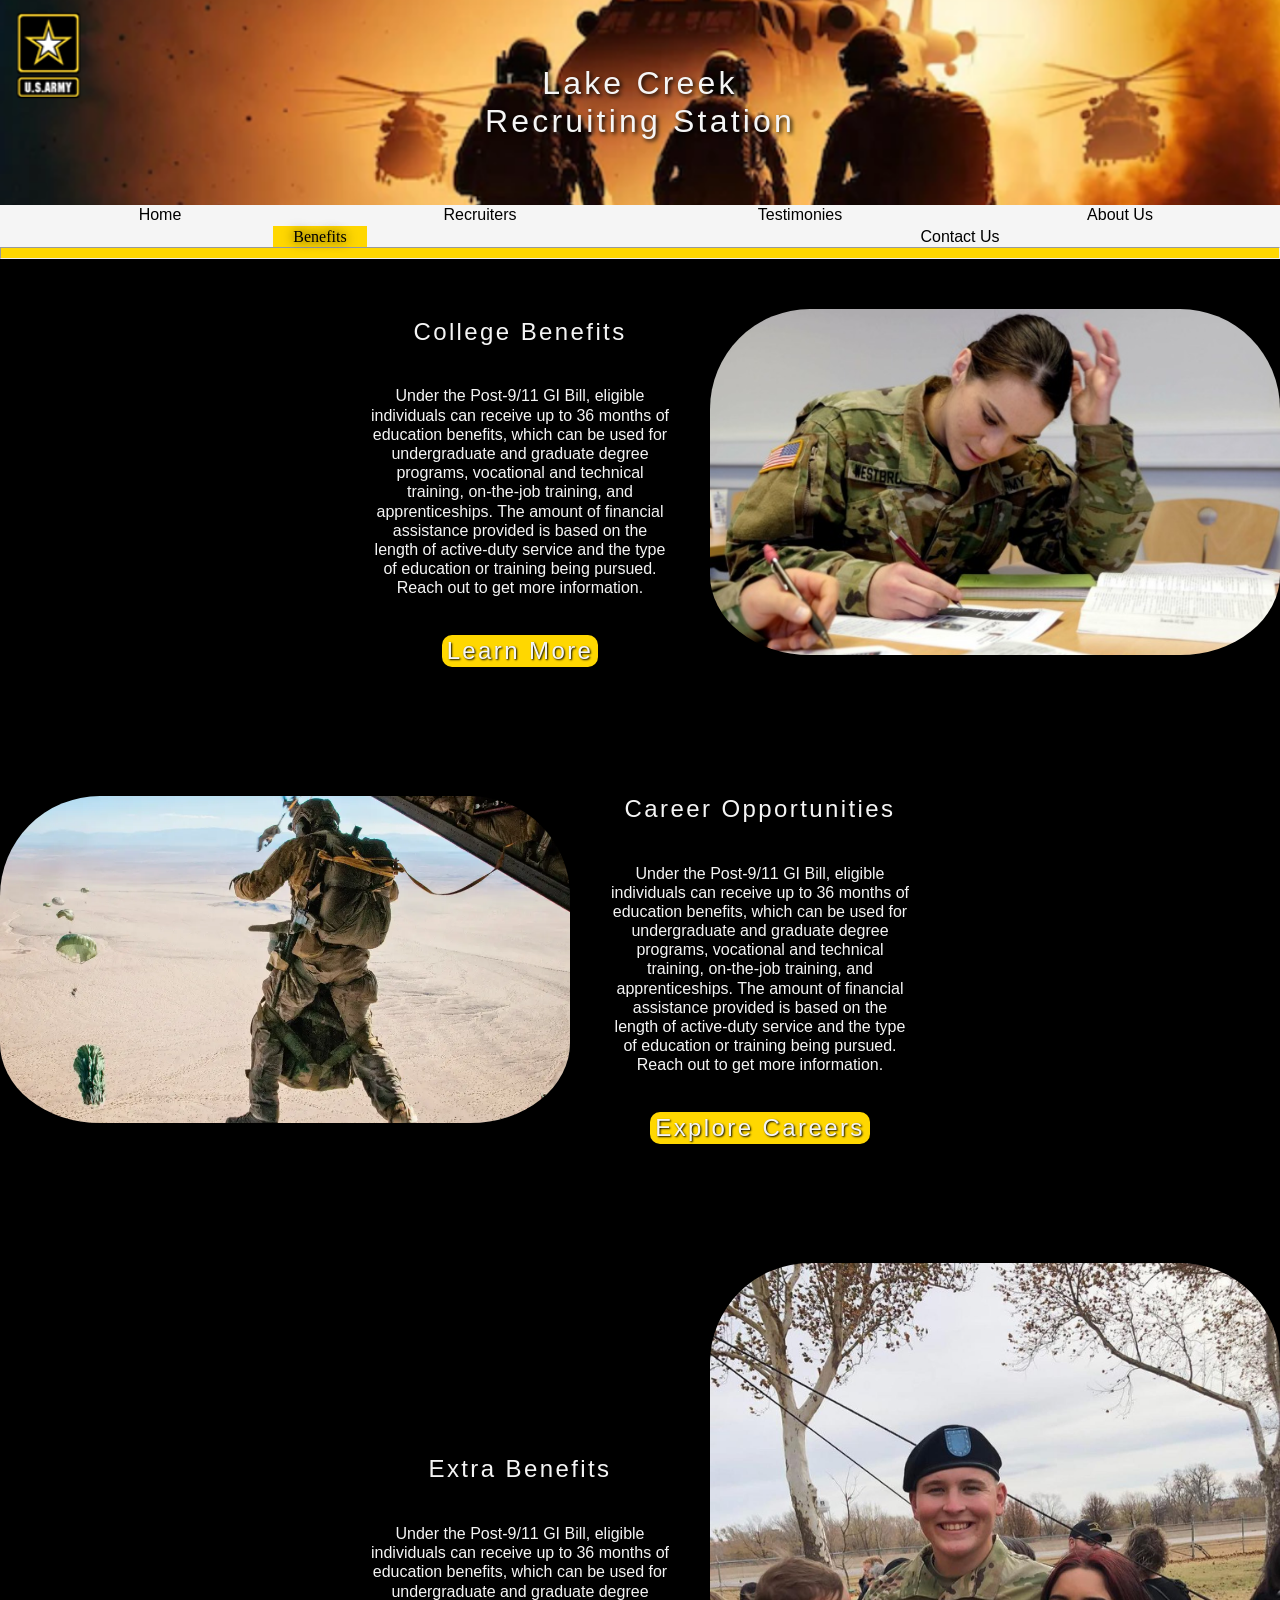
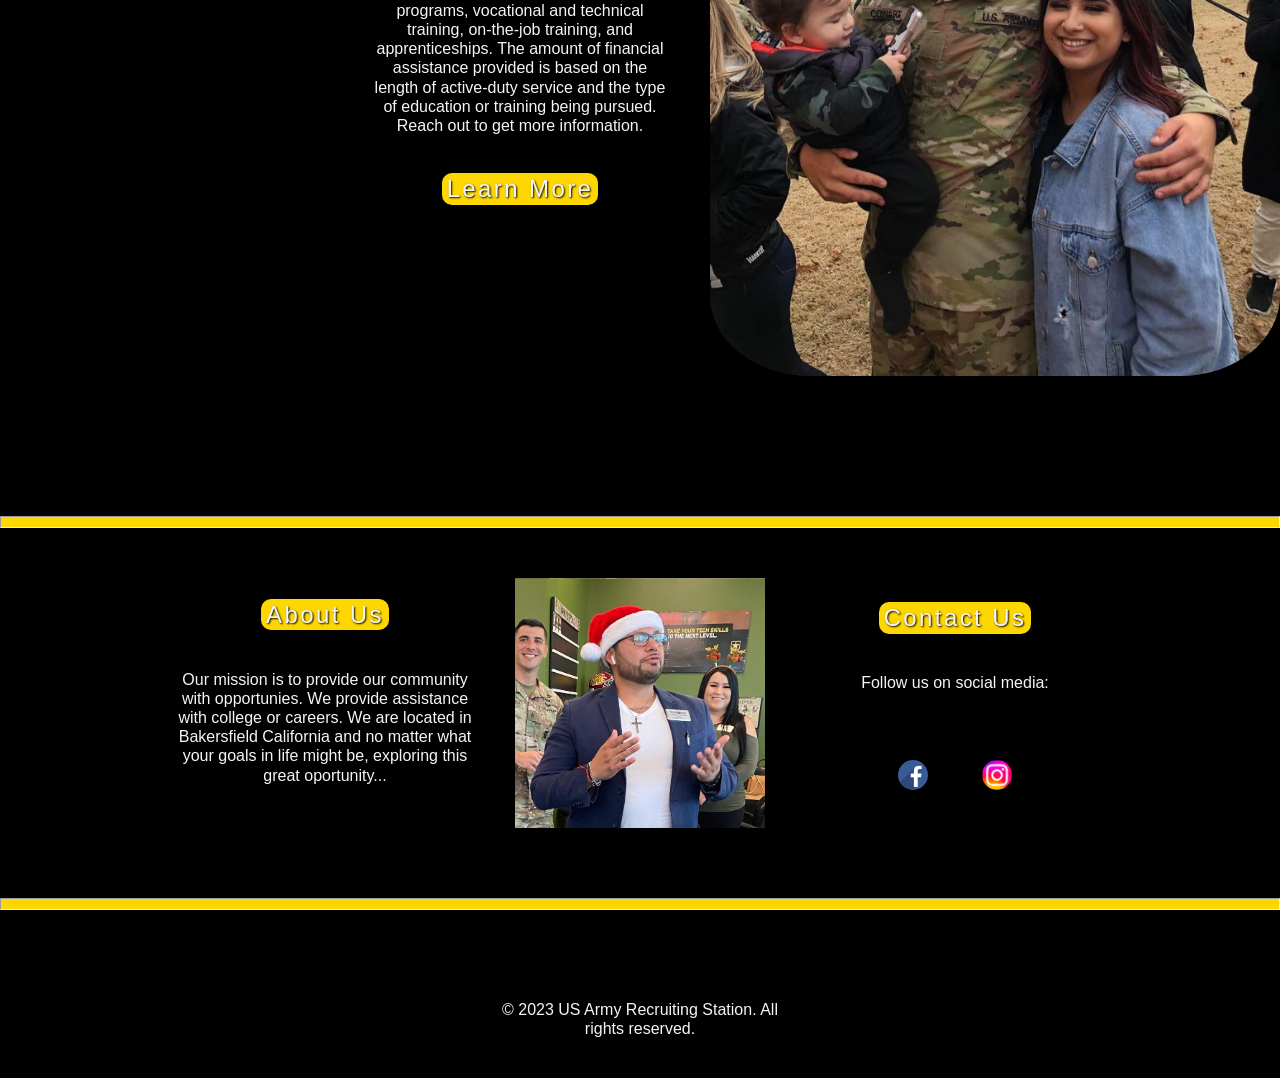
<file: benefits.html>
<!DOCTYPE html>
<html lang="en">
    <head>
        <meta charset="utf-8">
        <meta name="viewport" content="width=device-width, initial-scale=1.0">
        <title>US Army - Austin Recruiting Station</title>
        <link rel="stylesheet"  href="css/benefitstyle.css">
        <link rel="stylesheet" href="css/nav.css">
    </head>
    <body> 
        <header>
            <div>
                <h1 id="bake__station">Lake Creek<br>Recruiting Station</h1>
            </div>
            <nav id="navigation">
                <ol id="nav__top">
                    <li>
                        <ul id="nav__left">
                            <li><a href="index.html">Home</a></li>
                            <li><a href="recruiters.html">Recruiters</a></li>
                            <li><a href="testimonies.html">Testimonies</a></li>
                            <li><a href="aboutus.html">About Us</a></li> 
                        </ul>
                    </li>
                    <li>
                        <ul id="nav__right">
                            <li id="tab"><a href="benefits.html">Benefits</a></li>
                            <li><a href="contactus.html">Contact Us</a></li>
                        </ul>
                    </li>
                </ol>
            </nav>
        </header>
        <hr>
         
<!--Home Page Content-->      
        <main>
            <!--Recruiters-->
            <div class="col__left">
                <div class="col__img">
                    <img src="img/collegebenefit.png" alt="Recruiter Picture" class="home_img">
                </div>
                <div class="text__info">
                    <H2>College Benefits</H2>
                    <p>Under the Post-9/11 GI Bill, eligible individuals can receive up to 36 months of education benefits, which can be used for undergraduate and graduate degree programs, vocational and technical training, on-the-job training, and apprenticeships. The amount of financial assistance provided is based on the length of active-duty service and the type of education or training being pursued. Reach out to get more information.</p>
                    <h2> <a href="contactus.html" class="btn__group">Learn More</a></h2>
                </div>
            </div>
            <!--Testimonies-->
            <div class="col__right">
                <div class="col__img">
                    <img src="img/Airborne.png" alt="Future Soldier Picture" class="home_img">
                </div>
                <div class="text__info">
                    <H2>Career Opportunities</H2>
                    <p>Under the Post-9/11 GI Bill, eligible individuals can receive up to 36 months of education benefits, which can be used for undergraduate and graduate degree programs, vocational and technical training, on-the-job training, and apprenticeships. The amount of financial assistance provided is based on the length of active-duty service and the type of education or training being pursued. Reach out to get more information.</p>
                    <h2> <a href="contactus.html" class="btn__group">Explore Careers</a></h2>
                </div>
            </div>
            <!--Benefits-->
            <div class="col__left">
                <div class="col__img">
                    <img src="img/fswithfamily.jpg" alt="benefits Picture" class="home_img">
                </div>
                <div class="text__info">
                    <H2>Extra Benefits</H2>
                    <p>Under the Post-9/11 GI Bill, eligible individuals can receive up to 36 months of education benefits, which can be used for undergraduate and graduate degree programs, vocational and technical training, on-the-job training, and apprenticeships. The amount of financial assistance provided is based on the length of active-duty service and the type of education or training being pursued. Reach out to get more information.</p>
                    <h2> <a href="contactus.html" class="btn__group">Learn More</a></h2>
                </div>
            </div>
            <hr>
            <!--About us & contact us-->
            <footer>
                <div>
                    <div id="row">
                        <div id="row__1">
                            <h2><a href="aboutus.html"  id="abt__us">About Us</a></h2>
                            <p>Our mission is to provide our community with opportunies. We provide assistance with college or careers. We are located in Bakersfield California and no matter what your goals in life might be, exploring this great oportunity...</p>
                        </div>
                        <div id="row__2">
                            <a href="aboutus.html">
                                <img src="img/aboutusphoto.jpg" alt="Recruiting Team img" class="about__img">
                            </a>
                        </div>
                        <div id="row__3">
                            <h2> <a href="contactus.html" class="btn__group">Contact Us</a></h2>
                            <p>Follow us on social media:</p>
                            <div id="social">
                               <ul>
                                    <li><a href="https://www.facebook.com/"><img id="facebook" src="img/facebook.png" alt="fb"></a></li>
                                    <li><a rel="noopener" target="_blank" href="https://www.instagram.com/goarmylakecreek/"><img id="instagram" src="img/instagram.png" alt="Ig"></a></li>
                                </ul>
                            </div>
                        </div>
                    </div>
                    <div>
                        <hr>
                        <p>&copy; 2023 US Army Recruiting Station. All rights reserved.</p>
                    </div>
                </div>
            </footer>
        </main>
    </body>
</html>
</file>
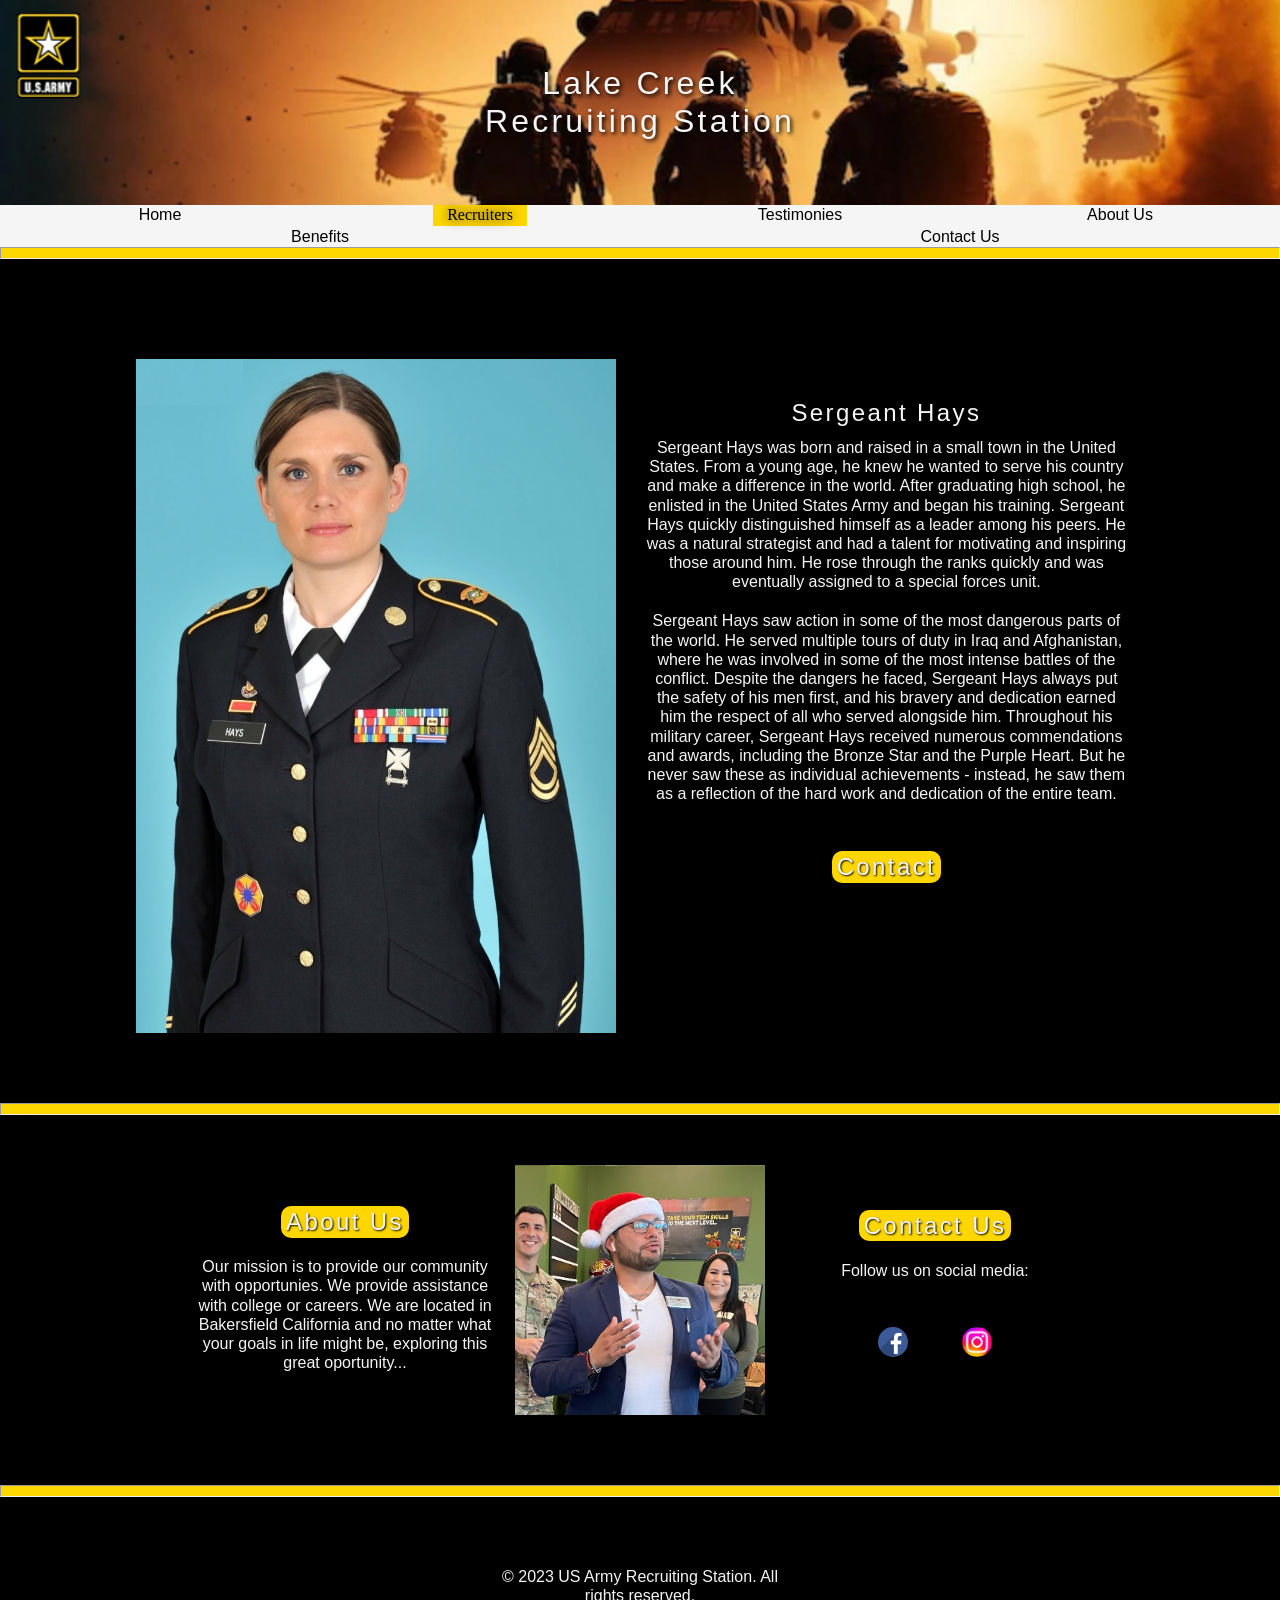
<file: biography.html>
<!DOCTYPE html>
<html lang="en">
    <head>
        <meta charset="utf-8">
        <meta name="viewport" content="width=device-width, initial-scale=1.0">
        <title>US Army - Austin Recruiting Station</title>
        <link rel="stylesheet"  href="css/biographystyle.css">
        <link rel="stylesheet" href="css/nav.css">
    </head>
    <body> 
        <header>
            <div>
                <h1 id="bake__station">Lake Creek<br>Recruiting Station</h1>
            </div>
            <nav id="navigation">
                <ol id="nav__top">
                    <li>
                        <ul id="nav__left">
                            <li><a href="index.html">Home</a></li>
                            <li id="tab"><a href="recruiters.html">Recruiters</a></li>
                            <li><a href="testimonies.html">Testimonies</a></li>
                            <li><a href="aboutus.html">About Us</a></li> 
                        </ul>
                    </li>
                    <li>
                        <ul id="nav__right">
                            <li><a href="benefits.html">Benefits</a></li>
                            <li><a href="contactus.html">Contact Us</a></li>
                        </ul>
                    </li>
                </ol>
            </nav>
        </header>
        <hr>
         
<!--Home Page Content-->      
        <main>
            <!--Recruiters-->
            <div id="col__1">
                <div class="col__left">
                    <img src="img/Sgthaysbio.png" alt="Recruiter Picture" class="bio__img">
                </div>
                <div class="col__right">
                    <H2 id="name__1">Sergeant Hays</H2>
                    <p>Sergeant Hays was born and raised in a small town in the United States. From a young age, he knew he wanted to serve his country and make a difference in the world. After graduating high school, he enlisted in the United States Army and began his training.

                        Sergeant Hays quickly distinguished himself as a leader among his peers. He was a natural strategist and had a talent for motivating and inspiring those around him. He rose through the ranks quickly and was eventually assigned to a special forces unit.</p>
                    <p>Sergeant Hays saw action in some of the most dangerous parts of the world. He served multiple tours of duty in Iraq and Afghanistan, where he was involved in some of the most intense battles of the conflict. Despite the dangers he faced, Sergeant Hays always put the safety of his men first, and his bravery and dedication earned him the respect of all who served alongside him.

                        Throughout his military career, Sergeant Hays received numerous commendations and awards, including the Bronze Star and the Purple Heart. But he never saw these as individual achievements - instead, he saw them as a reflection of the hard work and dedication of the entire team.
                        
                        </p>
                    <h2 id=get__info> <a href="contactus.html" class="btn__group">Contact</a></h2>
                </div>
            </div>
            <hr>
            <!--About us & contact us-->
            <footer>
                <div>
                    <div id="row">
                        <div id="row__1">
                            <h2><a href="aboutus.html"  id="abt__us">About Us</a></h2>
                            <p>Our mission is to provide our community with opportunies. We provide assistance with college or careers. We are located in Bakersfield California and no matter what your goals in life might be, exploring this great oportunity...</p>
                        </div>
                        <div id="row__2">
                            <a href="aboutus.html">
                                <img src="img/aboutusphoto.jpg" alt="Recruiting Team img" class="about__img">
                            </a>
                        </div>
                        <div id="row__3">
                            <h2> <a href="contactus.html" class="btn__group">Contact Us</a></h2>
                            <p>Follow us on social media:</p>
                            <div id="social">
                               <ul>
                                    <li><a href="https://www.facebook.com/"><img id="facebook" src="img/facebook.png" alt="fb"></a></li>
                                    <li><a rel="noopener" target="_blank" href="https://www.instagram.com/goarmylakecreek/"><img id="instagram" src="img/instagram.png" alt="Ig"></a></li>
                                </ul>
                            </div>
                        </div>
                    </div>
                    <div>
                        <hr>
                        <p>&copy; 2023 US Army Recruiting Station. All rights reserved.</p>
                    </div>
                </div>
            </footer>
        </main>
    </body>
</html>
</file>
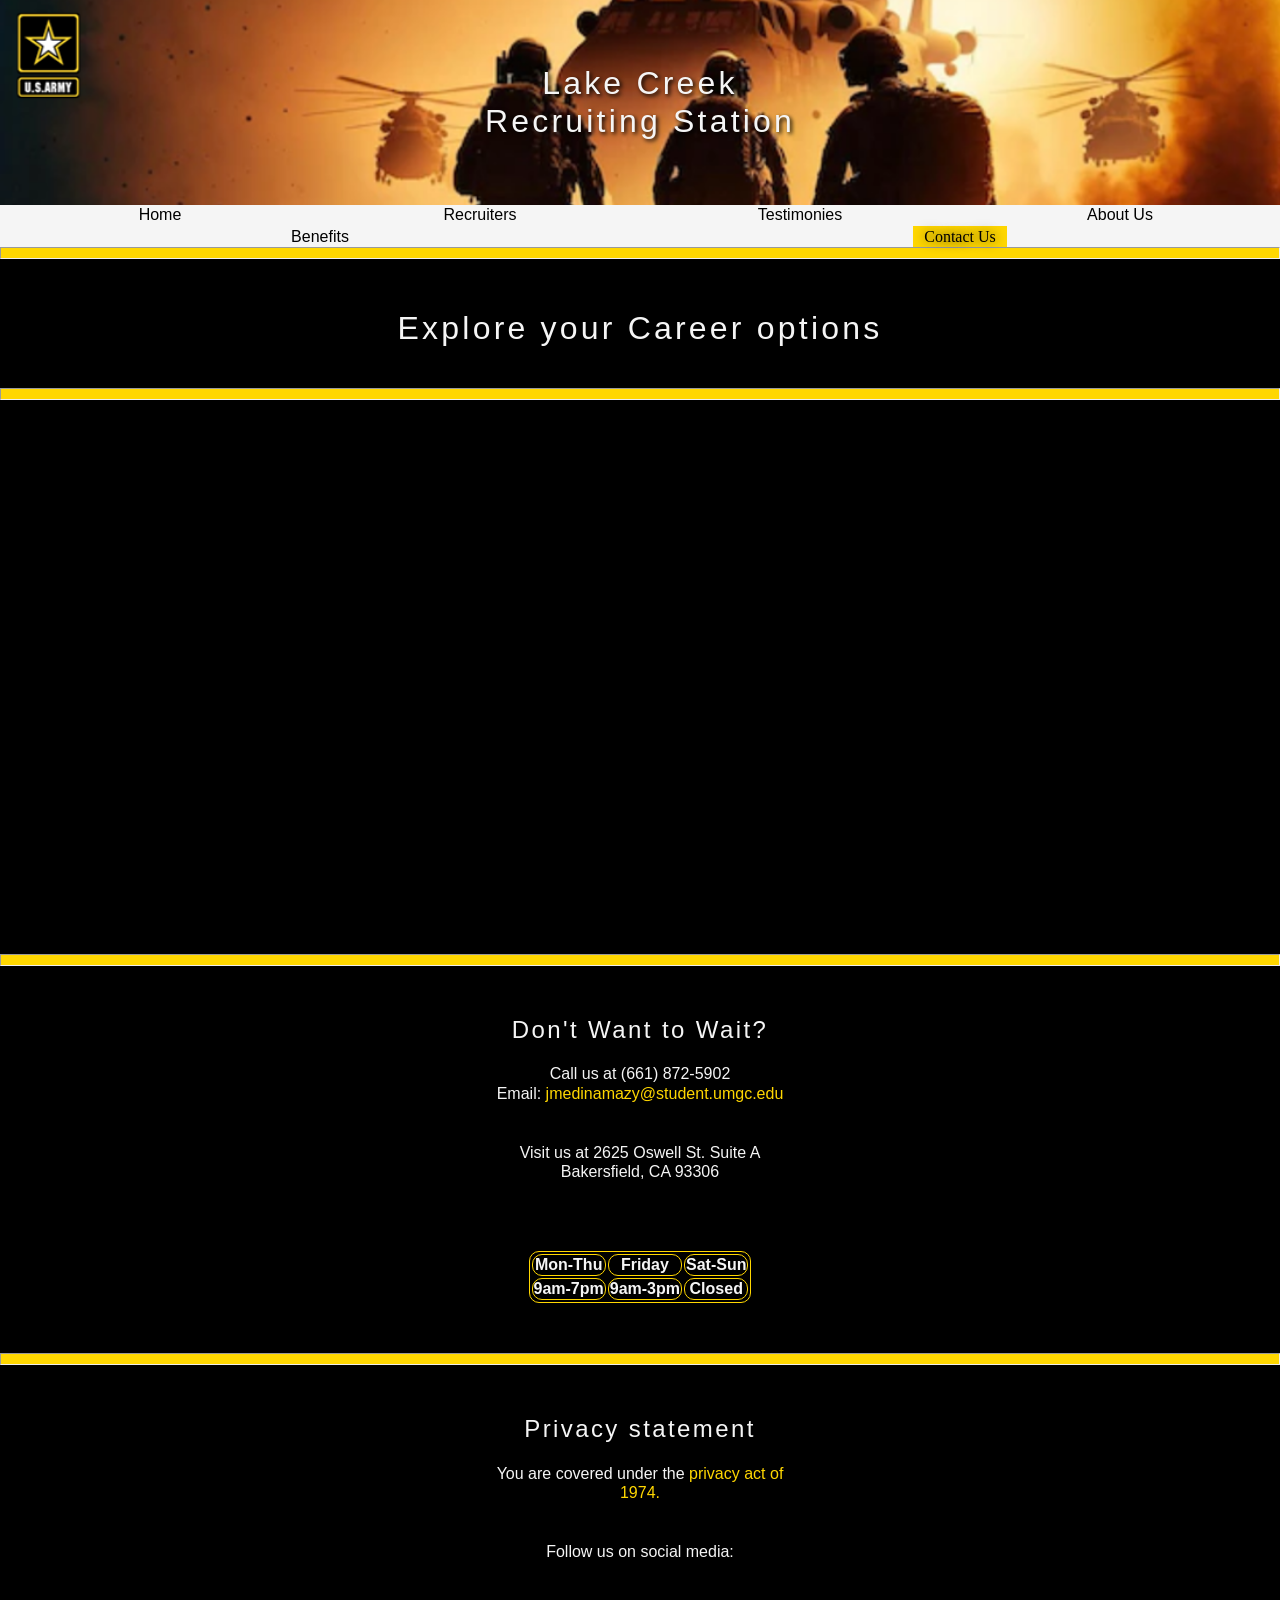
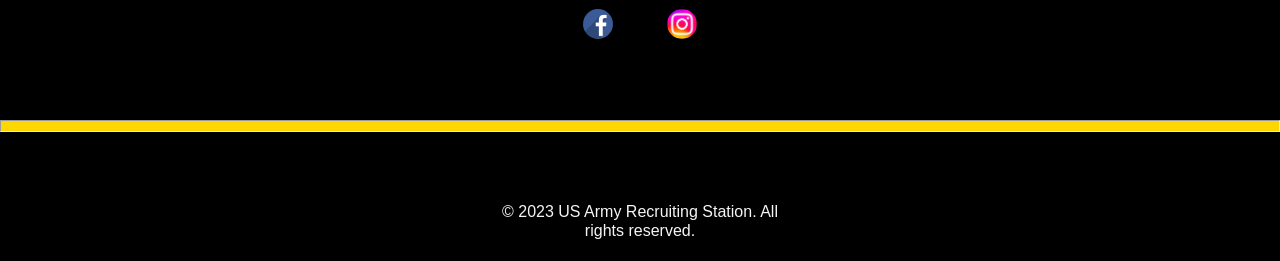
<file: contactus.html>
<!DOCTYPE html>
<html lang="en">
    <head>
        <meta charset="utf-8">
        <meta name="viewport" content="width=device-width, initial-scale=1.0">
        <title>US Army - Austin Recruiting Station</title>
        <link rel="stylesheet"  href="css/contactustyle.css">
        <link rel="stylesheet" href="css/nav.css">
    </head>
    <body> 
        <header>
            <div>
                <h1 id="bake__station">Lake Creek<br>Recruiting Station</h1>
            </div>
            <nav id="navigation">
                <ol id="nav__top">
                    <li>
                        <ul id="nav__left">
                            <li><a href="index.html">Home</a></li>
                            <li><a href="recruiters.html">Recruiters</a></li>
                            <li><a href="testimonies.html">Testimonies</a></li>
                            <li><a href="aboutus.html">About Us</a></li> 
                        </ul>
                    </li>
                    <li>
                        <ul id="nav__right">
                            <li><a href="benefits.html">Benefits</a></li>
                            <li id="tab"><a href="contactus.html">Contact Us</a></li>
                        </ul>
                    </li>
                </ol>
            </nav>
        </header>
        <hr>
         
<!--Home Page Content-->      
        <main>
            <!--Recruiters-->
            <div id="container">
                <h1 id="lead">Explore your Career options</h1>
                <hr>
                <iframe title="Calendly Apt" src="https://calendly.com/austin-h-cammack-mil" width="90%" height="500px" frameborder=""></iframe>
                <hr>
                <div>
                    <h2>Don't Want to Wait?</h2>
                    <p>Call us at (661) 872-5902 <br>Email: <a class="privacy" href="mailto:jmedinamazy@student.umgc.edu">jmedinamazy@student.umgc.edu</a></p>
                    <p>Visit us at 2625 Oswell St. Suite A <br>Bakersfield, CA 93306</p>
                    <table>
                        <tr>
                            <th>Mon-Thu</th>
                            <th>Friday</th>
                            <th>Sat-Sun</th>
                        </tr>
                        <tr>
                            <th>9am-7pm</th>
                            <th>9am-3pm</th>
                            <th>Closed</th>
                        </tr>
                    </table>
                </div>
            </div> 
            <hr>
            <!--About us & contact us-->
            <footer>
                <div>
                    <div id="row">
                        <div id="row__1">
                            <h2>Privacy statement</h2>
                            <p>You are covered under the<a class="privacy" href="https://www.justice.gov/opcl/privacy-act-1974#:~:text=The%20Privacy%20Act%20of%201974%2C%20as%20amended%2C%205%20U.S.C.,of%20records%20by%20federal%20agencies."> privacy act of 1974.</a></p>
                            <p>Follow us on social media:</p>
                            <div id="social">
                                <ul>
                                    <li><a href="https://www.facebook.com/"><img id="facebook" src="img/facebook.png" alt="fb"></a></li>
                                    <li><a rel="noopener" target="_blank" href="https://www.instagram.com/goarmylakecreek/"><img id="instagram" src="img/instagram.png" alt="Ig"></a></li>
                                </ul>
                            </div>
                        </div>
                    </div>
                    <div>
                        <hr>
                        <p>&copy; 2023 US Army Recruiting Station. All rights reserved.</p>
                    </div>
                </div>
            </footer>
        </main>
    </body>
</html>
</file>
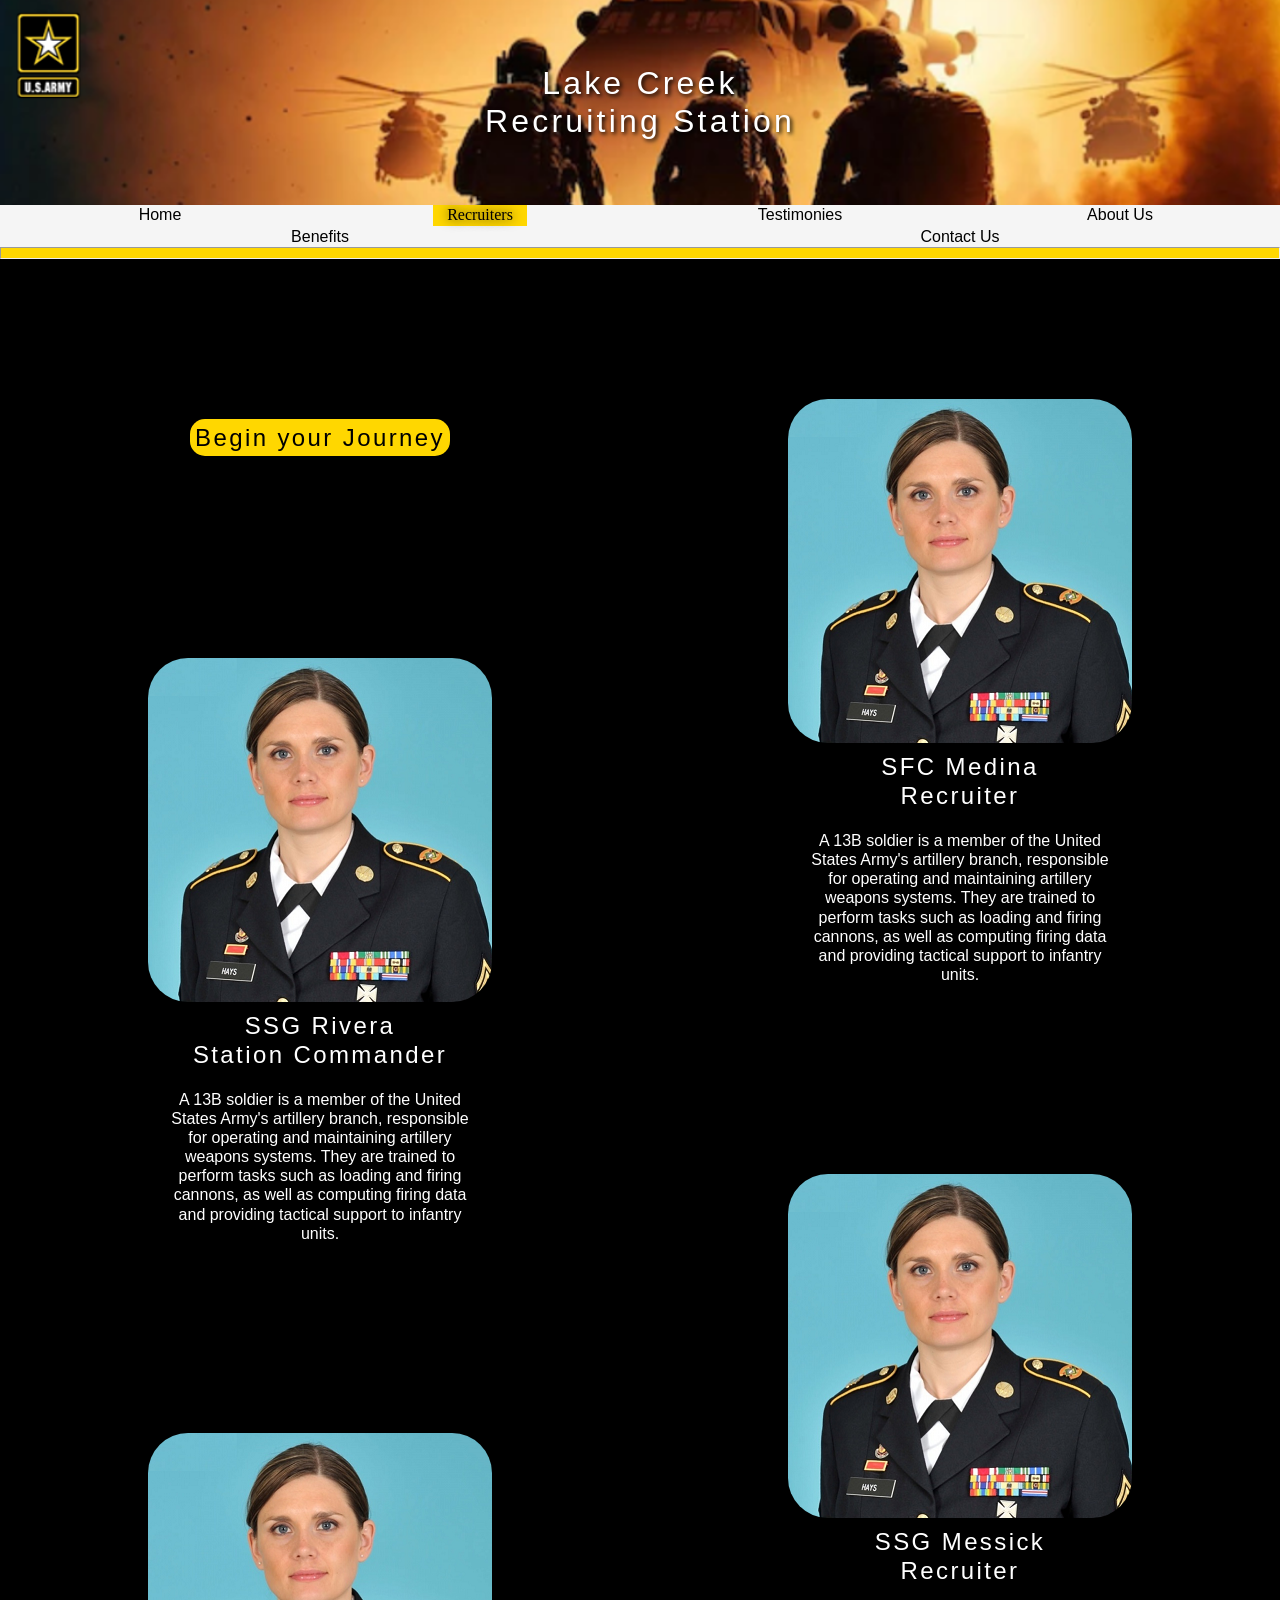
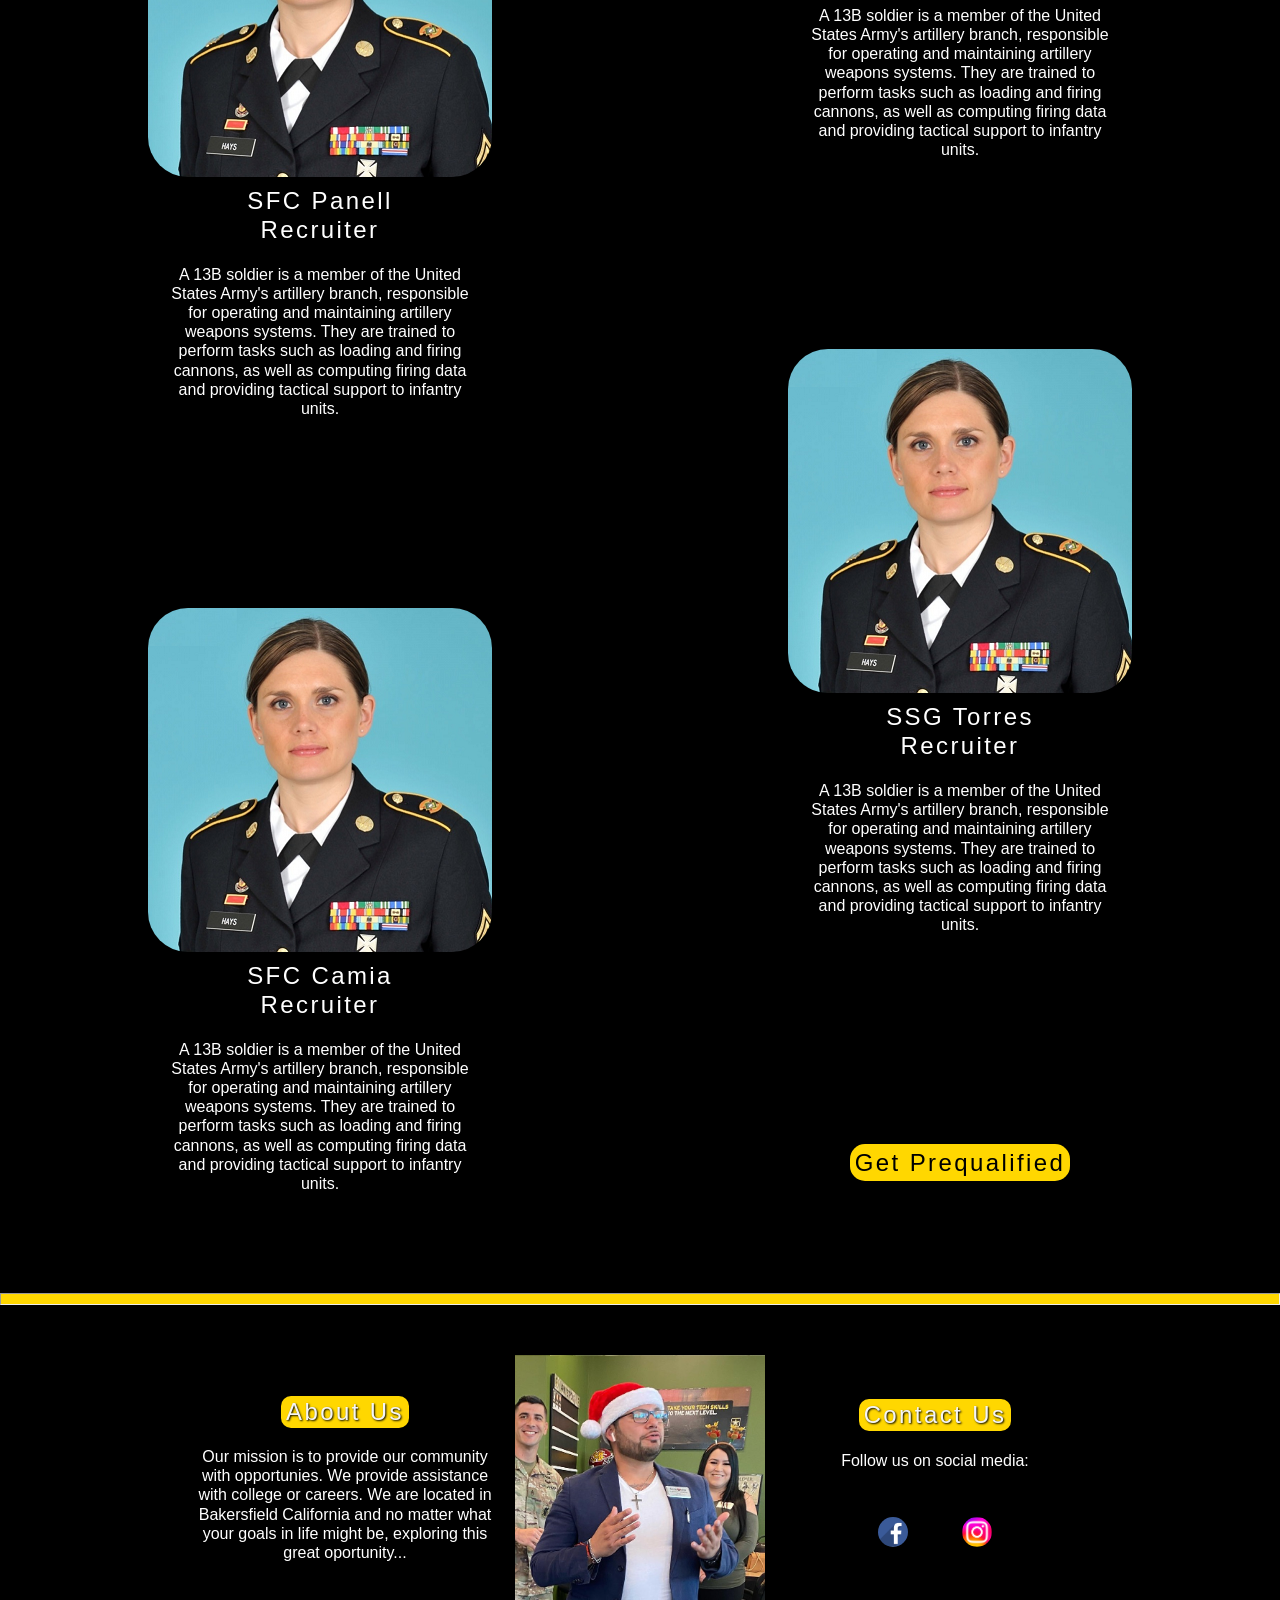
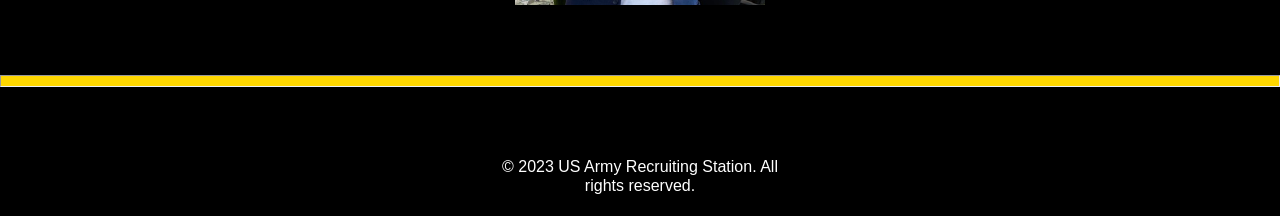
<file: recruiters.html>
<!DOCTYPE html>
<html lang="en">
    <head>
        <meta charset="utf-8">
        <meta name="viewport" content="width=device-width, initial-scale=1.0">
        <link rel="stylesheet"  href="css/recruiterstyle.css">
        <link rel="stylesheet" href="css/nav.css">
        <title>US Army - Austin Recruiting Station</title>
    </head>
    <body> 
        <header>
            <div>
                <h1 id="bake__station">Lake Creek<br>Recruiting Station</h1>
            </div>
            <nav id="navigation">
                <ol id="nav__top">
                    <li>
                        <ul id="nav__left">
                            <li><a href="index.html">Home</a></li>
                            <li id="tab"><a href="recruiters.html">Recruiters</a></li>
                            <li><a href="testimonies.html">Testimonies</a></li>
                            <li><a href="aboutus.html">About Us</a></li> 
                        </ul>
                    </li>
                    <li>
                        <ul id="nav__right">
                            <li><a href="benefits.html">Benefits</a></li>
                            <li><a href="contactus.html">Contact Us</a></li>
                        </ul>
                    </li>
                </ol>
            </nav>
        </header>
        <hr>
         
<!--Home Page Content-->      
        <main>
            <!--Recruiters-->
            <div id="container">
                <div id="col__left">
                    <h2 class="btn__reach"><a class="contactus" href="contactus.html">Begin your Journey</a></h2>
                    <div class="recruiter">
                        <a href="biography.html">
                            <img src="img/Sgthays.png" alt="Recruit img" class="recruit__img"> 
                        </a>
                        <h2>SSG Rivera<br>Station Commander</h2>
                        <p>A 13B soldier is a member of the United States Army's artillery branch, responsible for operating and maintaining artillery weapons systems. They are trained to perform tasks such as loading and firing cannons, as well as computing firing data and providing tactical support to infantry units.</p>
                    </div>
                    <div class="recruiter">
                        <a href="biography.html">
                            <img src="img/Sgthays.png" alt="Recruit img" class="recruit__img"> 
                        </a>
                        <h2>SFC Panell<br>Recruiter</h2>
                        <p>A 13B soldier is a member of the United States Army's artillery branch, responsible for operating and maintaining artillery weapons systems. They are trained to perform tasks such as loading and firing cannons, as well as computing firing data and providing tactical support to infantry units.</p>
                    </div>
                    <div class="recruiter">
                        <a href="biography.html">
                            <img src="img/Sgthays.png" alt="Recruit img" class="recruit__img"> 
                        </a>
                        <h2>SFC Camia<br>Recruiter</h2>
                        <p>A 13B soldier is a member of the United States Army's artillery branch, responsible for operating and maintaining artillery weapons systems. They are trained to perform tasks such as loading and firing cannons, as well as computing firing data and providing tactical support to infantry units.</p>
                    </div>
                </div>
                <div id="col__right">
                    <div class="recruiter">
                        <a href="biography.html">
                            <img src="img/Sgthays.png" alt="Recruit img" class="recruit__img"> 
                        </a>
                        <h2>SFC Medina<br>Recruiter</h2>
                        <p>A 13B soldier is a member of the United States Army's artillery branch, responsible for operating and maintaining artillery weapons systems. They are trained to perform tasks such as loading and firing cannons, as well as computing firing data and providing tactical support to infantry units.</p>
                    </div>
                    <div class="recruiter">
                        <a href="biography.html">
                            <img src="img/Sgthays.png" alt="Recruit img" class="recruit__img"> 
                        </a>
                            <h2>SSG Messick<br>Recruiter</h2>
                        <p>A 13B soldier is a member of the United States Army's artillery branch, responsible for operating and maintaining artillery weapons systems. They are trained to perform tasks such as loading and firing cannons, as well as computing firing data and providing tactical support to infantry units.</p>
                    </div>
                    <div class="recruiter">
                        <a href="biography.html">
                            <img src="img/Sgthays.png" alt="Recruit img" class="recruit__img"> 
                        </a>
                        <h2>SSG Torres<br>Recruiter</h2>
                        <p>A 13B soldier is a member of the United States Army's artillery branch, responsible for operating and maintaining artillery weapons systems. They are trained to perform tasks such as loading and firing cannons, as well as computing firing data and providing tactical support to infantry units.</p>
                    </div>
                    <h2 class="btn__reach"><a class="contactus" href="contactus.html">Get Prequalified</a></h2>
                </div>
            </div>
            <hr>
            <!--About us & contact us-->
            <footer>
                <div>
                    <div id="row">
                        <div id="row__1">
                            <h2><a href="aboutus.html"  id="abt__us">About Us</a></h2>
                            <p>Our mission is to provide our community with opportunies. We provide assistance with college or careers. We are located in Bakersfield California and no matter what your goals in life might be, exploring this great oportunity...</p>
                        </div>
                        <div id="row__2">
                            <a href="aboutus.html">
                                <img src="img/aboutusphoto.jpg" alt="Recruiting Team img" class="about__img">
                            </a>
                        </div>
                        <div id="row__3">
                            <h2><a href="contactus.html" class="btn__group">Contact Us</a></h2>
                            <p>Follow us on social media:</p>
                            <div id="social">
                                <ul>
                                    <li><a href="https://www.facebook.com/"><img id="facebook" src="img/facebook.png" alt="fb"></a></li>
                                    <li><a rel="noopener" target="_blank" href="https://www.instagram.com/goarmylakecreek/"><img id="instagram" src="img/instagram.png" alt="Ig"></a></li>
                                </ul>
                            </div>
                        </div>
                    </div>
                    <div>
                        <hr>
                        <p>&copy; 2023 US Army Recruiting Station. All rights reserved.</p>
                    </div>
                </div>
            </footer>
        </main>
    </body>
</html>
</file>
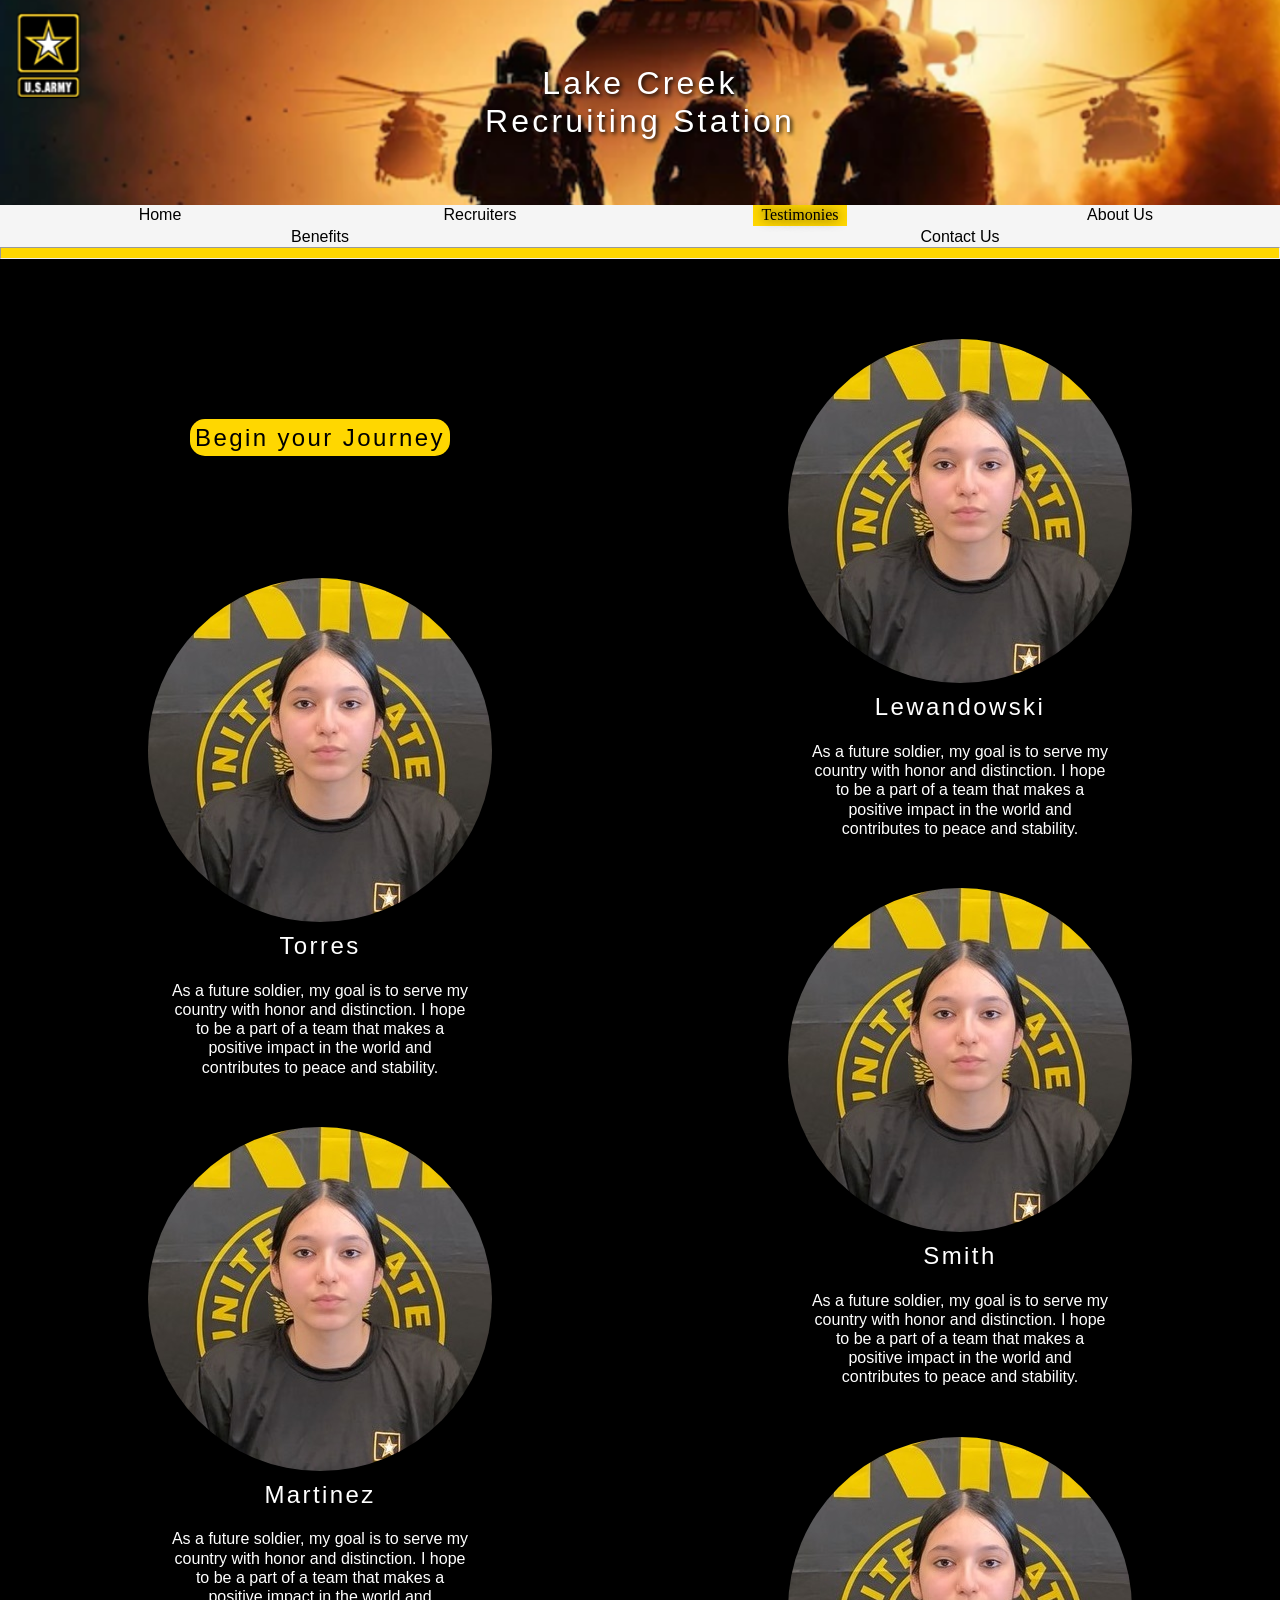
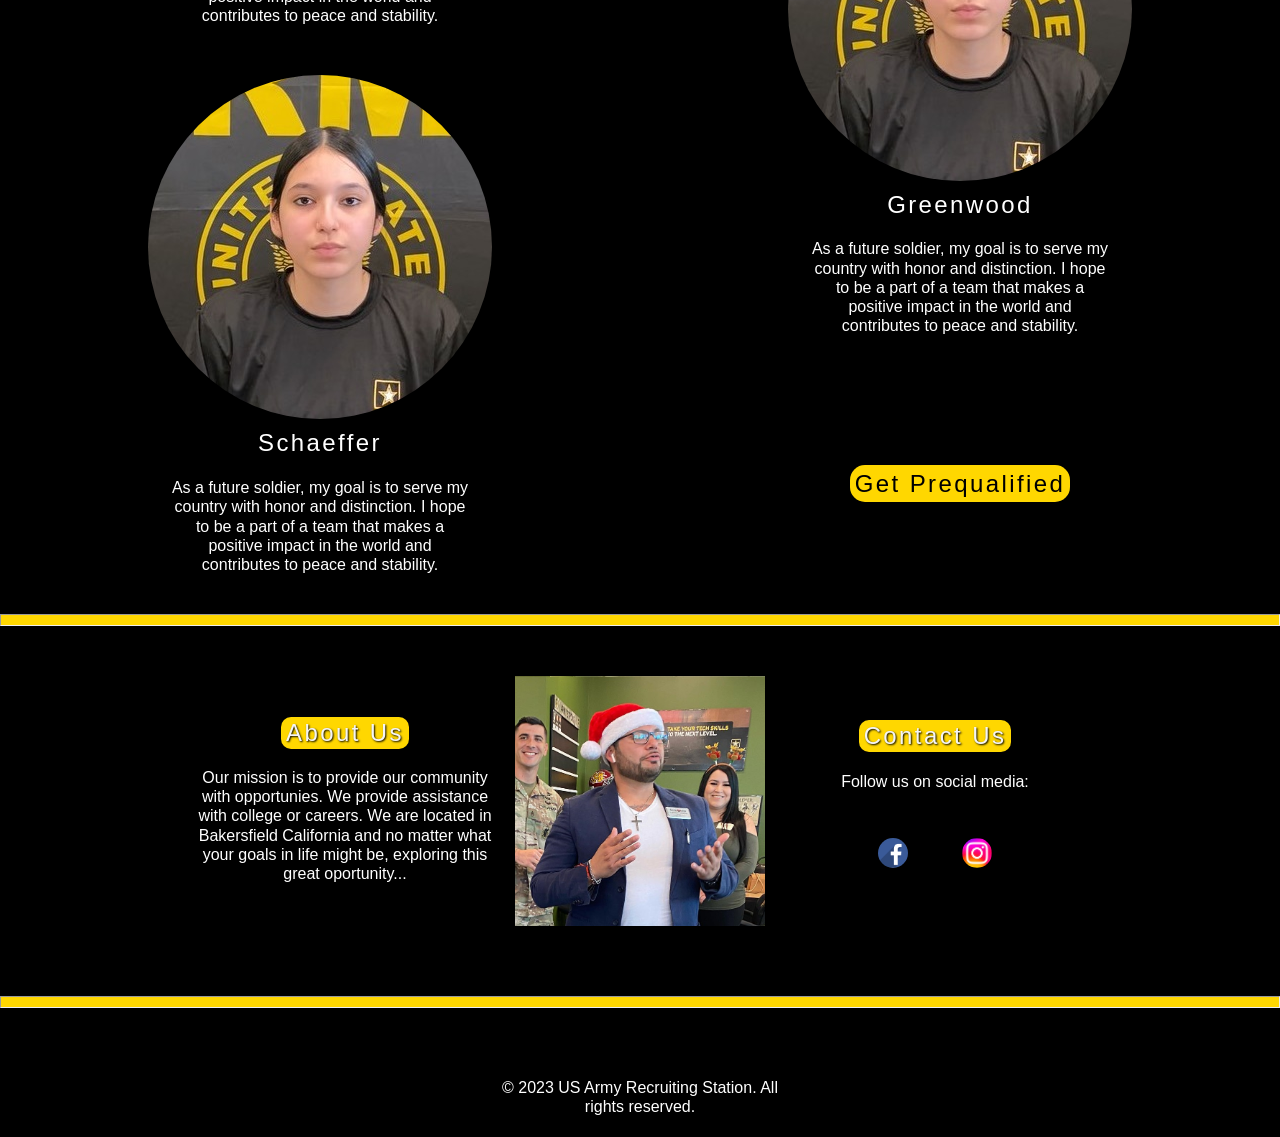
<file: testimonies.html>
<!DOCTYPE html>
<html lang="en">
    <head>
        <meta charset="utf-8">
        <meta name="viewport" content="width=device-width, initial-scale=1.0">
        <link rel="stylesheet"  href="css/testimoniestyle.css">
        <link rel="stylesheet" href="css/nav.css">
        <title>US Army - Austin Recruiting Station</title>
    </head>
    <body> 
        <header>
            <div>
                <h1 id="bake__station">Lake Creek<br>Recruiting Station</h1>
            </div>
            <nav id="navigation">
                <ol id="nav__top">
                    <li>
                        <ul id="nav__left">
                            <li><a href="index.html">Home</a></li>
                            <li><a href="recruiters.html">Recruiters</a></li>
                            <li id="tab"><a href="testimonies.html">Testimonies</a></li>
                            <li><a href="aboutus.html">About Us</a></li> 
                        </ul>
                    </li>
                    <li>
                        <ul id="nav__right">
                            <li><a href="benefits.html">Benefits</a></li>
                            <li><a href="contactus.html">Contact Us</a></li>
                        </ul>
                    </li>
                </ol>
            </nav>
        </header>
        <hr>
         
<!--Home Page Content-->      
        <main>
            <!--Recruiters-->
            <div id="container">
                <div id="col__left">
                    <div class="futuresoldier">
                        <h2 class="btn__reach"><a class="contactus" href="contactus.html">Begin your Journey</a></h2>
                       <img src="img/fsexcitement.jpg" alt="Recruit img" class="recruit__img"> 
                       <h2>Torres</h2>
                       <p>As a future soldier, my goal is to serve my country with honor and distinction. I hope to be a part of a team that makes a positive impact in the world and contributes to peace and stability.</p>
                    </div>
                    <div class="futuresoldier">
                        <img src="img/fsexcitement.jpg" alt="Recruit img" class="recruit__img"> 
                       <h2>Martinez</h2>
                       <p>As a future soldier, my goal is to serve my country with honor and distinction. I hope to be a part of a team that makes a positive impact in the world and contributes to peace and stability.</p>
                    </div>
                    <div class="futuresoldier">
                        <img src="img/fsexcitement.jpg" alt="Recruit img" class="recruit__img"> 
                       <h2>Schaeffer</h2>
                       <p>As a future soldier, my goal is to serve my country with honor and distinction. I hope to be a part of a team that makes a positive impact in the world and contributes to peace and stability.</p>
                    </div>
                </div>
                <div id="col__right">
                    <div class="futuresoldier">
                        <img src="img/fsexcitement.jpg" alt="Recruit img" class="recruit__img"> 
                       <h2>Lewandowski</h2>
                       <p>As a future soldier, my goal is to serve my country with honor and distinction. I hope to be a part of a team that makes a positive impact in the world and contributes to peace and stability.</p>
                    </div>
                    <div class="futuresoldier">
                        <img src="img/fsexcitement.jpg" alt="Recruit img" class="recruit__img"> 
                       <h2>Smith</h2>
                       <p>As a future soldier, my goal is to serve my country with honor and distinction. I hope to be a part of a team that makes a positive impact in the world and contributes to peace and stability.</p>
                    </div>
                    <div class="futuresoldier">
                        <img src="img/fsexcitement.jpg" alt="Recruit img" class="recruit__img"> 
                       <h2>Greenwood</h2>
                       <p>As a future soldier, my goal is to serve my country with honor and distinction. I hope to be a part of a team that makes a positive impact in the world and contributes to peace and stability.</p>
                    </div>
                    <h2 class="btn__reach"><a class="contactus" href="contactus.html">Get Prequalified</a></h2>
                </div>
            </div>
            <hr>
            <!--About us & contact us-->
            <footer>
                <div>
                    <div id="row">
                        <div id="row__1">
                            <h2><a href="aboutus.html"  id="abt__us">About Us</a></h2>
                            <p>Our mission is to provide our community with opportunies. We provide assistance with college or careers. We are located in Bakersfield California and no matter what your goals in life might be, exploring this great oportunity...</p>
                        </div>
                        <div id="row__2">
                            <a href="aboutus.html">
                                <img src="img/aboutusphoto.jpg" alt="Recruiting Team img" class="about__img">
                            </a>
                        </div>
                        <div id="row__3">
                            <h2> <a href="contactus.html" class="btn__group">Contact Us</a></h2>
                            <p>Follow us on social media:</p>
                            <div id="social">
                                <ul>
                                    <li><a href="https://www.facebook.com/"><img id="facebook" src="img/facebook.png" alt="fb"></a></li>
                                    <li><a rel="noopener" target="_blank" href="https://www.instagram.com/goarmylakecreek/"><img id="instagram" src="img/instagram.png" alt="Ig"></a></li>
                                </ul>
                            </div>
                        </div>
                    </div>
                    <div>
                        <hr>
                        <p>&copy; 2023 US Army Recruiting Station. All rights reserved.</p>
                    </div>
                </div>
            </footer>
        </main>
    </body>
</html>
</file>
<file: css/benefitstyle.css>
/* Presets */
html {
    box-sizing: border-box;
    margin: 0;
    background-color: black;
    color: whitesmoke;
    font-family: Arial, Helvetica, sans-serif;
}
body {
    margin: 0;
    text-align: center;
}

nav {
    background-color: whitesmoke;
}

hr {
    background-color: gold;
    margin: 0 0 50px 0;
    padding: 5px 0px;
}
img {
    display: block;
    margin-left: auto;
    margin-right: auto;
    padding-bottom: 20px;
    width: 100%;
    max-width: 570px;
}

ul {
    padding: 0;
}
ol {
    padding: 0;
}

/* Typography */

h1, h2, h3, p {
    margin: 0;
    line-height: 1.2;
}

h1, h2, h3 {
    font-family: Impact, 'Arial Narrow Bold', sans-serif;
    letter-spacing: .1em;
    font-weight: lighter;
}

p {
    margin-left: auto;
    margin-right: auto;
    width: 300px;
    padding: 40px;
}

p:last-child {
    margin-bottom: 0;
}

.btn__group, #abt__us {
    color: whitesmoke;
    text-shadow: 1px 1px 2px black;
    background-color: gold;
    text-decoration: none;
    padding: 0.1em 5px;
    margin: 1em;
    border-radius: 10px;
    
}
.btn__group:hover,
.btn__group:focus-visible {
    text-decoration: underline;
}
#abt__us:hover,
#abt__us:focus-visible {
    text-decoration: underline;
}


/* Home - index Content */
.col__left, .col__right {
    padding-bottom: 120px;
}

.home_img {
    border: 10px;
    border-radius: 100px;
} 


/* About us & Contact us content */
#row {
    padding-bottom: 50px;
}
#social ul {
    display:flex;
    list-style: none;
    margin: 0px;
    padding: 0px;
    justify-content: center;
}
#social a {
    display: inline-block;
    padding: 1.4em;
    margin: 5px;
    color: white;
    text-decoration: none;
  }

#facebook {
    border-radius: 15px;
    width: 30px;
    height: 30px;
    padding: 0;
} 
#instagram {
    border-radius: 15px;
    height: 30px;
    width: 30px;
    padding: 0;
}
#facebook:hover {
    border-radius: 25px;
}
#instagram:hover {
    border-radius: 25px;
}




/* Responsive Query for desktop */

@media only screen and (min-width: 1000px) {

/* Destop */
    
.col__left,.col__img {
    display: flex;
    justify-content: flex-start;
}   
.col__left {
    flex-direction: row-reverse;
    min-width: 100vh;
    width: 100%;
    align-items: center;
}
.col__right,.col__img {
    display: flex;
    justify-content: flex-start
}
.col__right {
    min-width: 100vh;
    width: 100%;
    align-items: center;
}

.text__info {
    object-position: center;
}
.home__img {
    padding-inline-start: 1vw;
}


/* Footer */

#row{
   display: flex;
   width: 100%;
   justify-content: center;
   align-items: center;
}
#row p {
    max-width: 300px;
    text-align: center;
}
.about__img{
    width: 250px;
    height: 250px;
    object-fit: cover;
    object-position: 100% 0%;
}
}
</file>
<file: css/nav.css>
/* Navigation */

header {
    padding: 0;
} 

#bake__station {
    background-image: url(../img/background2.png);
    background-size: cover;
    background-attachment: inherit;
    text-shadow: 2px 2px 4px black;
    padding: 2em 1em;
}

#nav__left,#nav__right {
    display: flex;
    list-style: none;
    flex: 0 1 50%;
    justify-content: space-around;
    font-size: 16px;
}

#nav__left a {
    width: 90px;
    display: inline-table;
    padding: 0.1em;
    color: black;
    text-decoration: none;
  }

#nav__right a {
    width: 90px;
    display: inline-table;
    padding: 0.1em;
    color: black;
    text-decoration: none;
    justify-content: space-between;
  }
#nav__top {
    padding: 0;
    margin: 0;
}
  
#nav__top a:hover,
#nav__top a:focus {
    text-decoration: underline
  }
#tab a {
    color: black;
    font-family: Georgia, 'Times New Roman', serif;
    text-shadow: 0px 0px 12px black;
    background-color: gold;
}
</file>
<file: css/biographystyle.css>
/* Presets */
html {
    box-sizing: border-box;
    margin: 0;
    background-color: black;
    color: whitesmoke;
    font-family: Arial, Helvetica, sans-serif;
}
body {
    margin: 0;
    text-align: center;
}

nav {
    background-color: whitesmoke;
}

hr {
    background-color: gold;
    margin: 0 0 50px 0;
    padding: 5px 0px;
}
img {
    display: block;
    margin-left: auto;
    margin-right: auto;
    padding-bottom: 20px;
    width: 100%;
    max-width: 570px;
}

ul {
    padding: 0;
}
ol {
    padding: 0;
}

/* Typography */

h1, h2, h3, p {
    margin: 0;
    line-height: 1.2;
}

h1, h2, h3 {
    font-family: Impact, 'Arial Narrow Bold', sans-serif;
    letter-spacing: .1em;
    font-weight: lighter;
}

p {
    margin-left: auto;
    margin-right: auto;
    width: 300px;
    padding: 20px;
}

p:last-child {
    margin-bottom: 0;
}

.btn__group, #abt__us {
    color: whitesmoke;
    text-shadow: 1px 1px 2px black;
    background-color: gold;
    text-decoration: none;
    padding: 0.1em 5px;
    margin: 1em;
    border-radius: 10px;
    
}
.btn__group:hover,
.btn__group:focus-visible {
    text-decoration: underline;
}
#abt__us:hover,
#abt__us:focus-visible {
    text-decoration: underline;
}


/* Home - index Content */
#col__1{
    padding: 50px 0px;
}
.col__right {
    margin: 0px 20px 0px 20px;
}

.col__right p {
    margin-left: auto;
    margin-right: auto;
    width: 330px;
    padding: 10px;
}
.bio__img {
    max-width: 350px;
}
#get__info {
    margin: 40px;
}

/* About us & Contact us content */
#row {
    padding-bottom: 50px;
}
#social ul {
    display:flex;
    list-style: none;
    margin: 0px;
    padding: 0px;
    justify-content: center;
}
#social a {
    display: inline-block;
    padding: 1.4em;
    margin: 5px;
    color: white;
    text-decoration: none;
  }

#facebook {
    border-radius: 15px;
    width: 30px;
    height: 30px;
    padding: 0;
} 
#instagram {
    border-radius: 15px;
    height: 30px;
    width: 30px;
    padding: 0;
}
#facebook:hover {
    border-radius: 25px;
}
#instagram:hover {
    border-radius: 25px;
}




/* Responsive Query for desktop */

@media only screen and (min-width: 1000px) {

/* Destop */

#col__1 {
    display: flex;
    justify-content: center;
    margin-left: 1vw;
}

.col__right p {
margin-left: auto;
margin-right: auto;
width: 30em;
}

#name__1 {
    padding-top: 40px;
}
.bio__img {
    max-width: 480px;
}

/* Footer */

#row{
   display: flex;
   width: 100%;
   justify-content: center;
   align-items: center;
}
#row p {
    max-width: 300px;
    text-align: center;
}
.about__img{
    width: 250px;
    height: 250px;
    object-fit: cover;
    object-position: 100% 0%;
}
}
</file>
<file: css/contactustyle.css>
/* Presets */
html {
    box-sizing: border-box;
    margin: 0;
    background-color: black;
    color: whitesmoke;
    font-family: Arial, Helvetica, sans-serif;
}
body {
    margin: 0;
    text-align: center;
}

nav {
    background-color: whitesmoke;
}

hr {
    background-color: gold;
    padding: 5px 0px;
    margin: 0 0 50px 0;
}
form {
    padding-bottom: 100px;
}
label {
    cursor: default;
}
img {
    display: block;
    margin-left: auto;
    margin-right: auto;
    padding-bottom: 20px;
    width: 100%;
    max-width: 570px;
}

ul {
    padding: 0;
}
ol {
    padding: 0;
}

/* Typography */

h1, h2, h3, p {
    margin: 0;
    line-height: 1.2;
}

h1, h2, h3 {
    font-family: Impact, 'Arial Narrow Bold', sans-serif;
    letter-spacing: .1em;
    font-weight: lighter;
}

p {
    margin-left: auto;
    margin-right: auto;
    width: 300px;
    padding: 20px;
}

p:last-child {
    margin-bottom: 0;
}

.btn__group {
    color: whitesmoke;
    text-shadow: 1px 1px 2px black;
    background-color: gold;
    text-decoration: none;
    padding: 0.1em 5px;
    margin: 1em;
    border-radius: 10px;
    
}
.btn__group:hover,
.btn__group:focus-visible {
    text-decoration: underline;
}


/* contact us Content */
#lead {
    margin: 40px ;
}
table {
    margin: 50px;
    padding: 0;
    margin-left: auto;
    margin-right: auto;
}
table, tr, th {
    border: 1px solid gold;
    border-radius: 10px;
  }


/* About us & Contact us content */
#row {
    padding-bottom: 50px;
}
.privacy {
    color: gold;
    text-decoration: none;
}
#social ul {
    display:flex;
    list-style: none;
    margin: 0px;
    padding: 0px;
    justify-content: center;
}
#social a {
    display: inline-block;
    padding: 1.4em;
    margin: 5px;
    color: white;
    text-decoration: none;
  }

#facebook {
    border-radius: 15px;
    width: 30px;
    height: 30px;
    padding: 0;
} 
#instagram {
    border-radius: 15px;
    height: 30px;
    width: 30px;
    padding: 0;
}
#facebook:hover {
    border-radius: 25px;
}
#instagram:hover {
    border-radius: 25px;
}




/* Responsive Query for desktop */

@media only screen and (min-width: 1000px) {

/* contactus */
form {
    display: flex;
    justify-content: space-around;
    flex-wrap: wrap;
    align-items: center;
}
#col__1{
    align-content: center ;
    width: 500px;
}
#col__2{
    align-content: center;
    justify-content: center;
    width: 500px;    
}
#col__3 {
    justify-content: center;
    width: 1000px;
    margin-top: 100px;
}


/* Footer */

#row{
   display: flex;
   width: 100%;
   justify-content: center;
   align-items: center;
}
#row p {
    max-width: 300px;
    text-align: center;
}
}
</file>
<file: css/recruiterstyle.css>
/* Presets */
html {
    box-sizing: border-box;
    margin: 0;
}
body {
    background-color: black;
    color: white;
    font-family: Arial,"Verdana", sans-serif;
    margin: 0;
    text-align: center;
}

nav {
    background-color: whitesmoke;
}

hr {
    background-color: gold;
    margin: 0 0 50px 0;
    padding: 5px 0px;
}
img {
    display: block;
    margin-left: auto;
    margin-right: auto;
    padding-bottom: 20px;
    width: 100%;
    max-width: 570px;
}

ul {
    padding: 0;
}
ol {
    padding: 0;
}

/* Typography */

h1, h2, h3, p {
    margin: 0;
    line-height: 1.2;
}

h1, h2, h3 {
    font-family: Impact, 'Arial Narrow Bold', sans-serif;
    letter-spacing: .1em;
    font-weight: lighter;
}

p {
    margin-left: auto;
    margin-right: auto;
    width: 300px;
    padding: 20px;
}

p:last-child {
    margin-bottom: 0;
}

.btn__group, #abt__us {
    color: whitesmoke;
    text-shadow: 1px 1px 2px black;
    background-color: gold;
    text-decoration: none;
    padding: 0.1em 5px;
    margin: 1em;
    border-radius: 10px;
    
}
.btn__group:hover,
.btn__group:focus-visible {
    text-decoration: underline;
}
#abt__us:hover,
#abt__us:focus-visible {
    text-decoration: underline;
}


/* Home - index Content */
.col__left, .col__right {
    padding: 50px;
}
.recruiter {
    padding-bottom: 80px;
    padding-top: 80px;
}
.recruit__img {
    width: auto;
    padding: 10px;
    border: 10px;
    border-radius: 50px;
} 
.btn__reach {
    margin: 115px 0px;
}
.contactus {
    background-color: gold;
    color: black;
    text-decoration: none;
    padding: 5px;
    border-radius: 15px;
}
.contactus:hover {
    box-shadow: 0px 0px 40px goldenrod;
}


/* About us & Contact us content */
#row {
    padding-bottom: 50px;
}
#social ul {
    display:flex;
    list-style: none;
    margin: 0px;
    padding: 0px;
    justify-content: center;
}
#social a {
    display: inline-block;
    padding: 1.4em;
    margin: 5px;
    color: white;
    text-decoration: none;
  }

#facebook {
    border-radius: 15px;
    width: 30px;
    height: 30px;
    padding: 0;
} 
#instagram {
    border-radius: 15px;
    height: 30px;
    width: 30px;
    padding: 0;
}
#facebook:hover {
    border-radius: 25px;
}
#instagram:hover {
    border-radius: 25px;
}




/* Responsive Query for desktop */

@media only screen and (min-width: 1000px) {

/* Destop */
    
#container {
    display: flex;
    flex-direction: row;
    justify-content: space-around;
    align-items: center;
}


/* Footer */

#row{
   display: flex;
   width: 100%;
   justify-content: center;
   align-items: center;
}
#row p {
    max-width: 300px;
    text-align: center;
}
.about__img{
    width: 250px;
    height: 250px;
    object-fit: cover;
    object-position: 100% 0%;
}
}
</file>
<file: css/testimoniestyle.css>
/* Presets */
html {
    box-sizing: border-box;
    margin: 0;
}
body {
    background-color: black;
    color: white;
    font-family: Arial,"Verdana", sans-serif;
    margin: 0;
    text-align: center;
}

nav {
    background-color: whitesmoke;
}

hr {
    background-color: gold;
    margin: 0 0 50px 0;
    padding: 5px 0px;
}
img {
    display: block;
    margin-left: auto;
    margin-right: auto;
    padding-bottom: 20px;
    width: 100%;
    max-width: 570px;
}

ul {
    padding: 0;
}
ol {
    padding: 0;
}

/* Typography */

h1, h2, h3, p {
    margin: 0;
    line-height: 1.2;
}

h1, h2, h3 {
    font-family: Impact, 'Arial Narrow Bold', sans-serif;
    letter-spacing: .1em;
    font-weight: lighter;
}

p {
    margin-left: auto;
    margin-right: auto;
    width: 300px;
    padding: 20px;
}

p:last-child {
    margin-bottom: 0;
}

.btn__group, #abt__us {
    color: whitesmoke;
    text-shadow: 1px 1px 2px black;
    background-color: gold;
    text-decoration: none;
    padding: 0.1em 5px;
    margin: 1em;
    border-radius: 10px;
    
}
.btn__group:hover,
.btn__group:focus-visible {
    text-decoration: underline;
}
#abt__us:hover,
#abt__us:focus-visible {
    text-decoration: underline;
}


/* Home - index Content */
.col__left, .col__right {
    padding: 50px;
}

.recruit__img {
    width: auto;
    padding: 10px;
    border: 10px;
    border-radius: 200px;
} 
.btn__reach {
    margin: 115px 0px;
}
.contactus {
    background-color: gold;
    color: black;
    text-decoration: none;
    padding: 5px;
    border-radius: 15px;
}
.contactus:hover {
    box-shadow: 0px 0px 40px goldenrod;
}

.futuresoldier {
    margin: 20px;
}


/* About us & Contact us content */
#row {
    padding-bottom: 50px;
}
#social ul {
    display:flex;
    list-style: none;
    margin: 0px;
    padding: 0px;
    justify-content: center;
}
#social a {
    display: inline-block;
    padding: 1.4em;
    margin: 5px;
    color: white;
    text-decoration: none;
  }

#facebook {
    border-radius: 15px;
    width: 30px;
    height: 30px;
    padding: 0;
} 
#instagram {
    border-radius: 15px;
    height: 30px;
    width: 30px;
    padding: 0;
}
#facebook:hover {
    border-radius: 25px;
}
#instagram:hover {
    border-radius: 25px;
}




/* Responsive Query for desktop */

@media only screen and (min-width: 1000px) {

/* Destop */
    
#container {
    display: flex;
    flex-direction: row;
    justify-content: space-around;
    align-items: center;
}


/* Footer */

#row{
   display: flex;
   width: 100%;
   justify-content: center;
   align-items: center;
}
#row p {
    max-width: 300px;
    text-align: center;
}
.about__img{
    width: 250px;
    height: 250px;
    object-fit: cover;
    object-position: 100% 0%;
}
}
</file>
